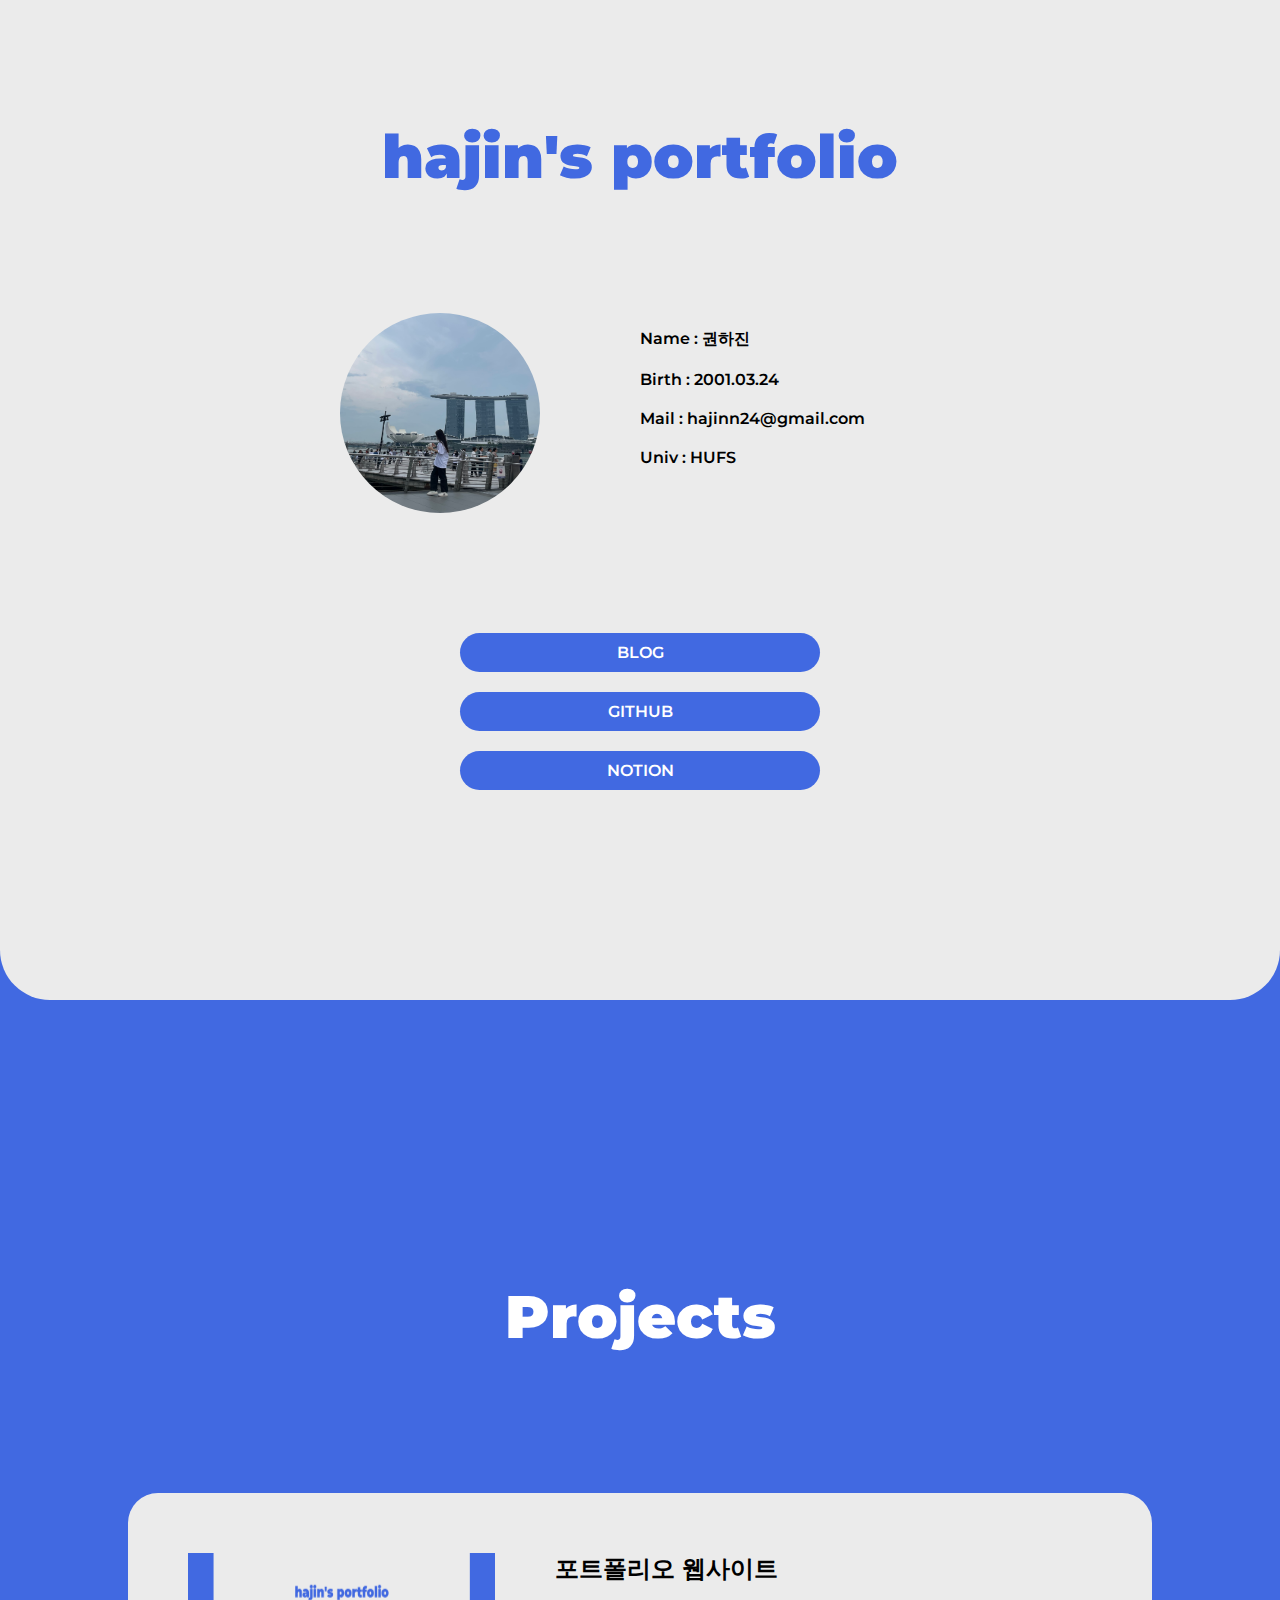
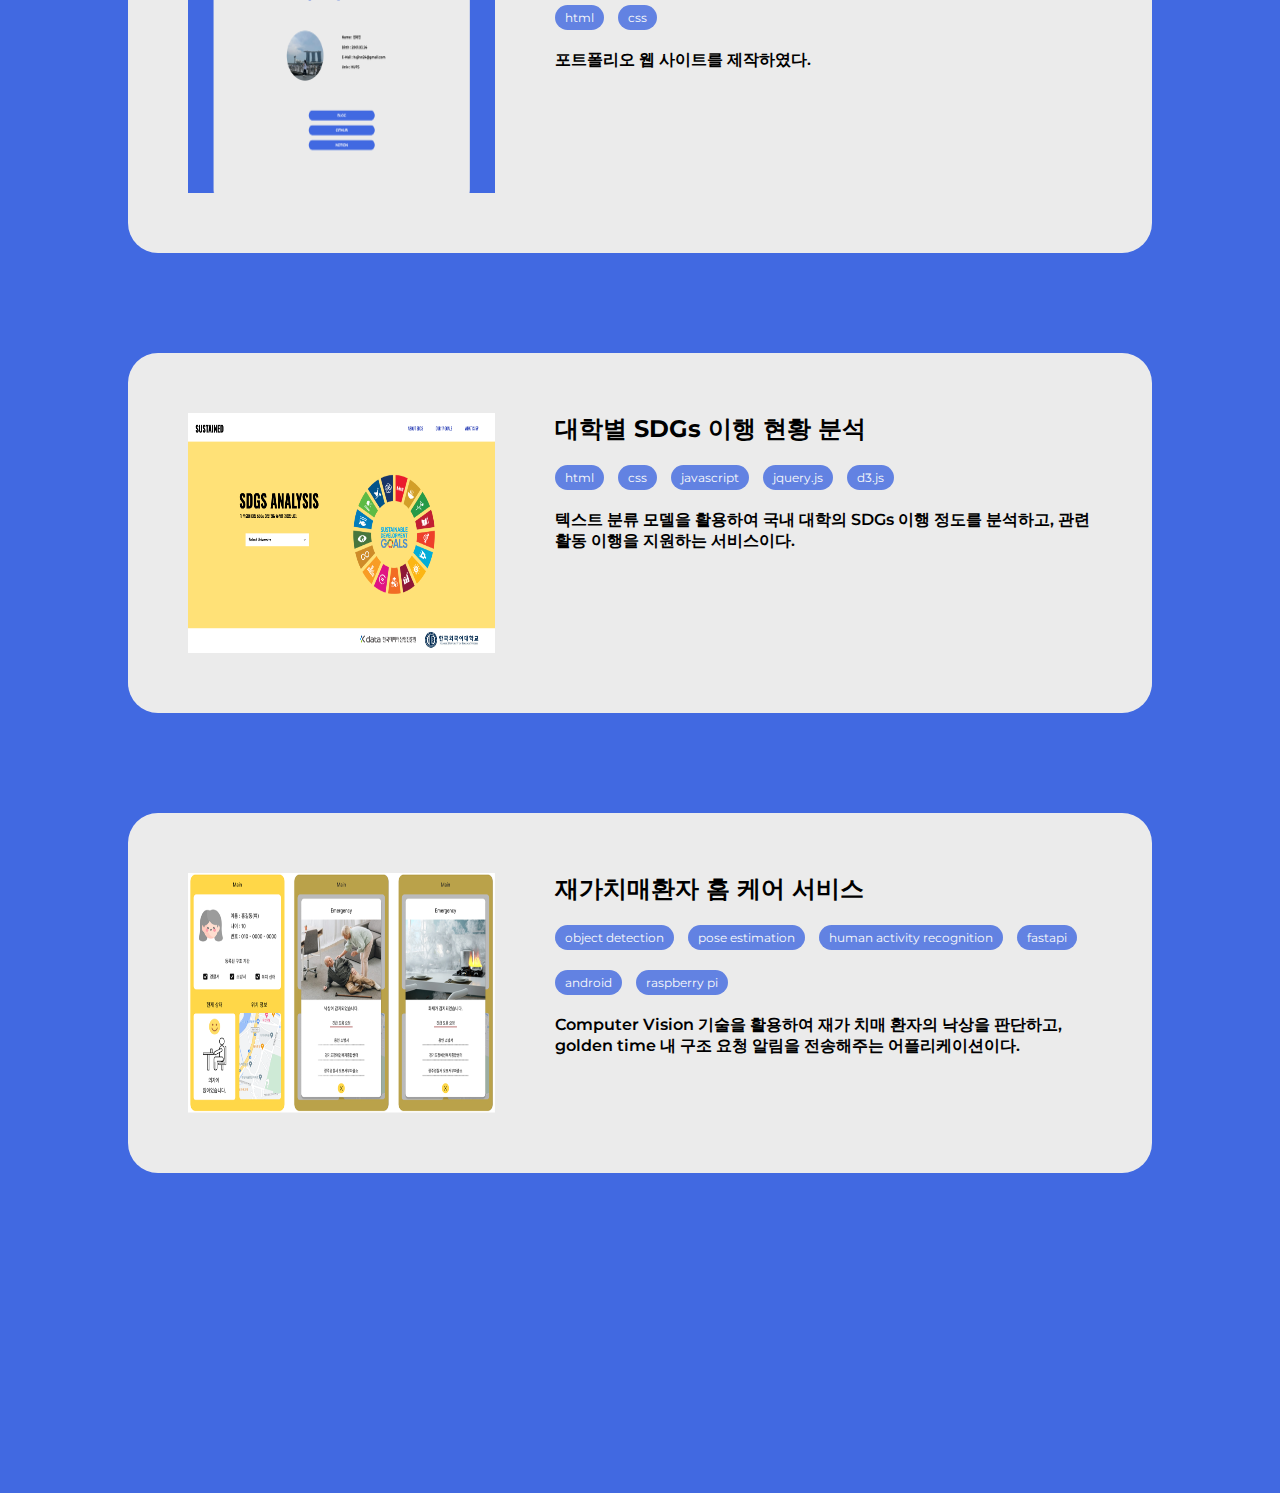
<file: index.html>
<!DOCTYPE html>
<html>
  <head>
    <meta charset="UTF-8">
    <title> hajin's portfolio </title>
    <link rel="stylesheet" href="style.css">

    <!-- font -->
    <link rel="preconnect" href="https://fonts.googleapis.com">
    <link rel="preconnect" href="https://fonts.gstatic.com" crossorigin>
    <link href="https://fonts.googleapis.com/css2?family=Montserrat:ital,wght@0,100..900;1,100..900&display=swap" rel="stylesheet">
  </head>
  <body>
    <div id="intro">
      <div>
        <h1>hajin's portfolio</h1>
      </div>
      <div class="flex">
        <img id="intro_img" src="img/info.jpeg">
        <div id="intro_info">
          <p> Name : 권하진 </p>
          <p> Birth : 2001.03.24 </p>
          <p> Mail : hajinn24@gmail.com </p>
          <p> Univ : HUFS </p>
        </div>
      </div>  
      <div id="intro_url">
        <div class="url"><a href="https://velog.io/@hajin24/posts">BLOG</a></div>
        <div class="url"><a href="https://github.io/hajin24">GITHUB</a></div>
        <div class="url"><a href="notion">NOTION</a></div>
      </div>
    </div>

    <div id="project">
      <div id="project_title">Projects</div>

      <div class="project_info flex">
        <img src="img/project_portfolio.png">
        <div class="project_content">
          <div class="project_head">포트폴리오 웹사이트</div>
          <div class="stacks">
            <div class="stack">html</div>
            <div class="stack">css</div>
          </div>
          <div class="project_desc">포트폴리오 웹 사이트를 제작하였다.</div>
        </div>
      </div>

      <div id="project_list">
        <div class="project_info flex">
          <img src="img/project_sdgs.png">
          <div class="project_content">
            <div class="project_head">대학별 SDGs 이행 현황 분석</div>
            <div class="stacks">
              <div class="stack">html</div>
              <div class="stack">css</div>
              <div class="stack">javascript</div>
              <div class="stack">jquery.js</div>
              <div class="stack">d3.js</div>
            </div>
            <div class="project_desc">텍스트 분류 모델을 활용하여 국내 대학의 SDGs 이행 정도를 분석하고, 관련 활동 이행을 지원하는 서비스이다. </div>
          </div>
        </div>

        <div class="flex project_info">
          <img src="img/project_patient.png">
          <div class="project_content">
            <div class="project_head">재가치매환자 홈 케어 서비스</div>
            <div class="stacks">
              <div class="stack">object detection</div>
              <div class="stack">pose estimation</div>
              <div class="stack">human activity recognition</div>
              <div class="stack">fastapi</div>
              <div class="stack">android</div>
              <div class="stack">raspberry pi</div>
            </div>
            <div class="project_desc">Computer Vision 기술을 활용하여 재가 치매 환자의 낙상을 판단하고, golden time 내 구조 요청 알림을 전송해주는 어플리케이션이다.</div>
          </div>
        </div>
      </div>
    </div>
  </body>
</html>
</file>
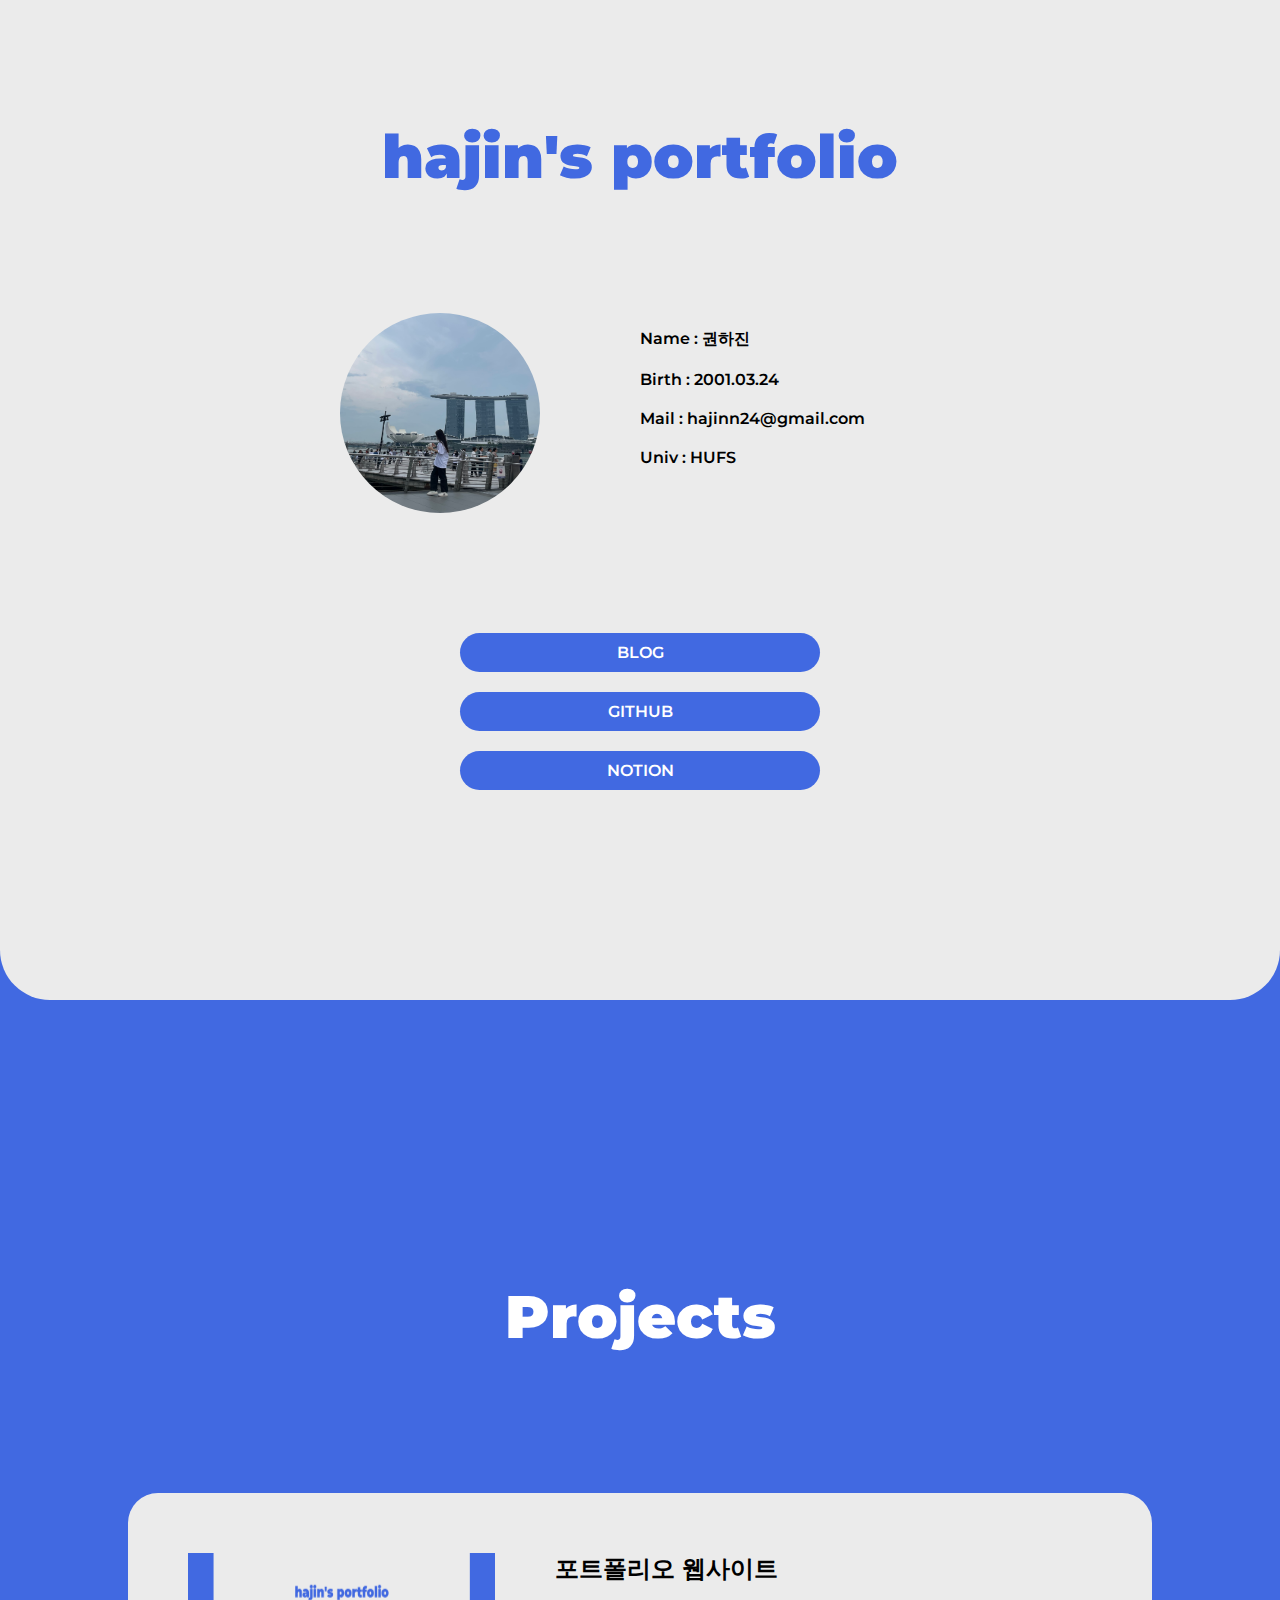
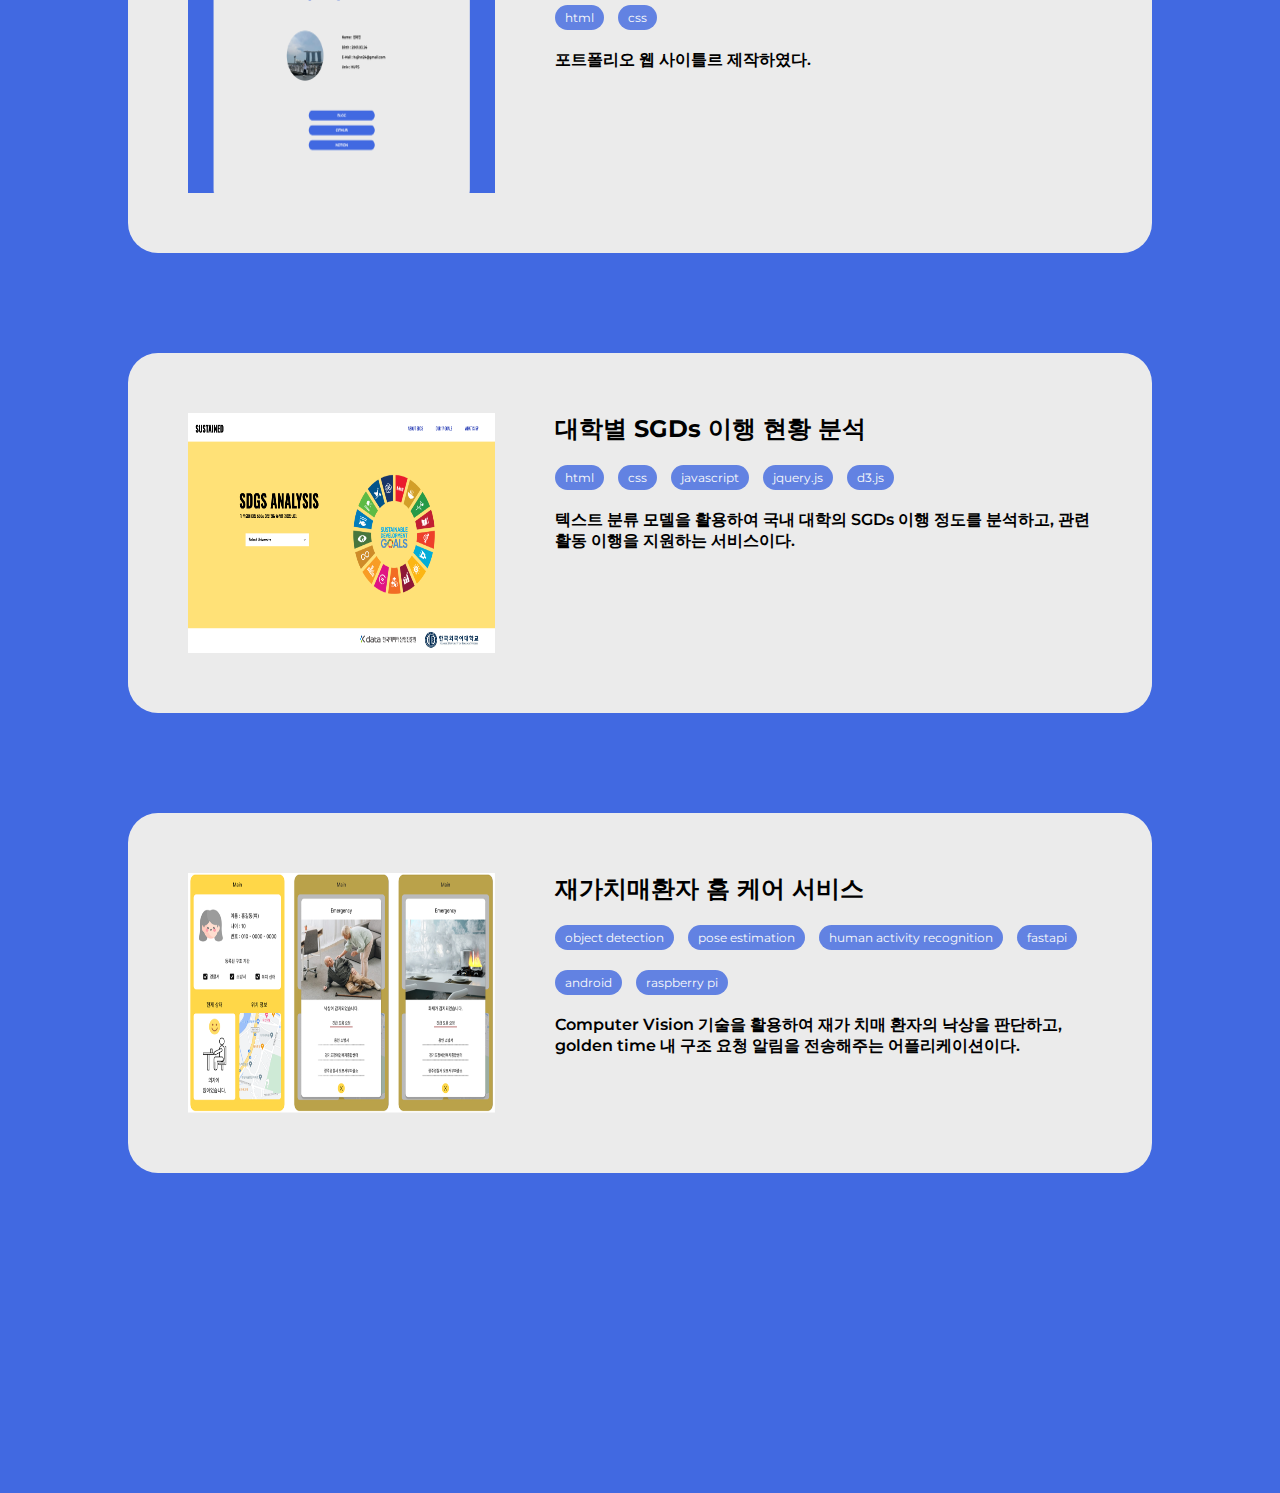
<file: main.html>
<!DOCTYPE html>
<html>
  <head>
    <meta charset="UTF-8">
    <title> hajin's portfolio </title>
    <link rel="stylesheet" href="style.css">

    <!-- font -->
    <link rel="preconnect" href="https://fonts.googleapis.com">
    <link rel="preconnect" href="https://fonts.gstatic.com" crossorigin>
    <link href="https://fonts.googleapis.com/css2?family=Montserrat:ital,wght@0,100..900;1,100..900&display=swap" rel="stylesheet">
  </head>
  <body>
    <div id="intro">
      <div>
        <h1>hajin's portfolio</h1>
      </div>
      <div class="flex">
        <img id="intro_img" src="img/info.jpeg">
        <div id="intro_info">
          <p> Name : 권하진 </p>
          <p> Birth : 2001.03.24 </p>
          <p> Mail : hajinn24@gmail.com </p>
          <p> Univ : HUFS </p>
        </div>
      </div>  
      <div id="intro_url">
        <div class="url"><a href="https://velog.io/@hajin24/posts">BLOG</a></div>
        <div class="url"><a href="https://github.io/hajin24">GITHUB</a></div>
        <div class="url"><a href="notion">NOTION</a></div>
      </div>
    </div>

    <div id="project">
      <div id="project_title">Projects</div>

      <div class="project_info flex">
        <img src="img/project_portfolio.png">
        <div class="project_content">
          <div class="project_head">포트폴리오 웹사이트</div>
          <div class="stacks">
            <div class="stack">html</div>
            <div class="stack">css</div>
          </div>
          <div class="project_desc">포트폴리오 웹 사이틀르 제작하였다.</div>
        </div>
      </div>

      <div id="project_list">
        <div class="project_info flex">
          <img src="img/project_sdgs.png">
          <div class="project_content">
            <div class="project_head">대학별 SGDs 이행 현황 분석</div>
            <div class="stacks">
              <div class="stack">html</div>
              <div class="stack">css</div>
              <div class="stack">javascript</div>
              <div class="stack">jquery.js</div>
              <div class="stack">d3.js</div>
            </div>
            <div class="project_desc">텍스트 분류 모델을 활용하여 국내 대학의 SGDs 이행 정도를 분석하고, 관련 활동 이행을 지원하는 서비스이다. </div>
          </div>
        </div>

        <div class="flex project_info">
          <img src="img/project_patient.png">
          <div class="project_content">
            <div class="project_head">재가치매환자 홈 케어 서비스</div>
            <div class="stacks">
              <div class="stack">object detection</div>
              <div class="stack">pose estimation</div>
              <div class="stack">human activity recognition</div>
              <div class="stack">fastapi</div>
              <div class="stack">android</div>
              <div class="stack">raspberry pi</div>
            </div>
            <div class="project_desc">Computer Vision 기술을 활용하여 재가 치매 환자의 낙상을 판단하고, golden time 내 구조 요청 알림을 전송해주는 어플리케이션이다.</div>
          </div>
        </div>
      </div>
    </div>
  </body>
</html>
</file>
<file: style.css>
body {
  background-color: royalblue;
  margin: auto;
  font-family: "Montserrat", sans-serif;
  font-optical-sizing: auto;
  font-weight: 600;
  font-style: normal;
}

a {
  display: block;
  text-decoration: none;
  color: white;
  margin: 20px;
  padding: 10px 40px;
  border-radius: 50px;
  background-color: royalblue;
  text-align: center;
}

a:hover {
  background: steelblue;
}

h1 {
  margin: auto;
  color: royalblue;
  text-align: center;
  padding: 120px 0px;
  font-size: 60px;
  font-weight: 1000;
}

.flex {
  display: flex;
  justify-content: center;
}

#intro {
  background-color: rgb(235, 235, 235);
  margin: 0px auto;
  max-width: 1400px;
  height: 1000px;
  border-bottom-left-radius: 50px;
  border-bottom-right-radius: 50px;
}

#intro_img {
  width: 200px;
  height: 200px;
  border-radius: 100%;
}

#intro_info {
  display: block;
  width: 300px;
  margin-left: 100px;
}

#intro_info p {
  margin-bottom: 20px;
}

#intro_url {
  margin: 120px auto;
  width: 400px;
}

#project {
  /* background-color: slategray; */
  max-width: 1400px;
  margin: 0px auto 200px auto;
  padding-bottom: 20px;
}

#project_title {
  text-align: center;
  padding-top: 280px;
  margin-bottom: 140px;
  font-size: 60px;
  font-weight: 900;
  color: white;
}

.project_info {
  width: 80%;
  background-color: rgb(235, 235, 235);
  border-radius: 30px;
  margin: 0px auto 100px auto;
}

.project_info img {
  width: 30%;
  height: 240px;
  padding: 60px;
}

.project_content {
  padding-right: 60px;
  padding-top: 60px;
}

.project_head {
  font-size: 24px;
  font-weight: 700;
  margin-bottom: 20px;
}

.stack {
  background-color: royalblue;
  color: white;
  opacity: 0.8;
  padding: 5px 10px;
  width: fit-content;
  font-size: 12px;
  font-weight: 400;
  margin: 0px 10px 20px 0px;
  border-radius: 20px;
  display: inline-block;
}

.project_content{
  width: 60%;
}
</file>
